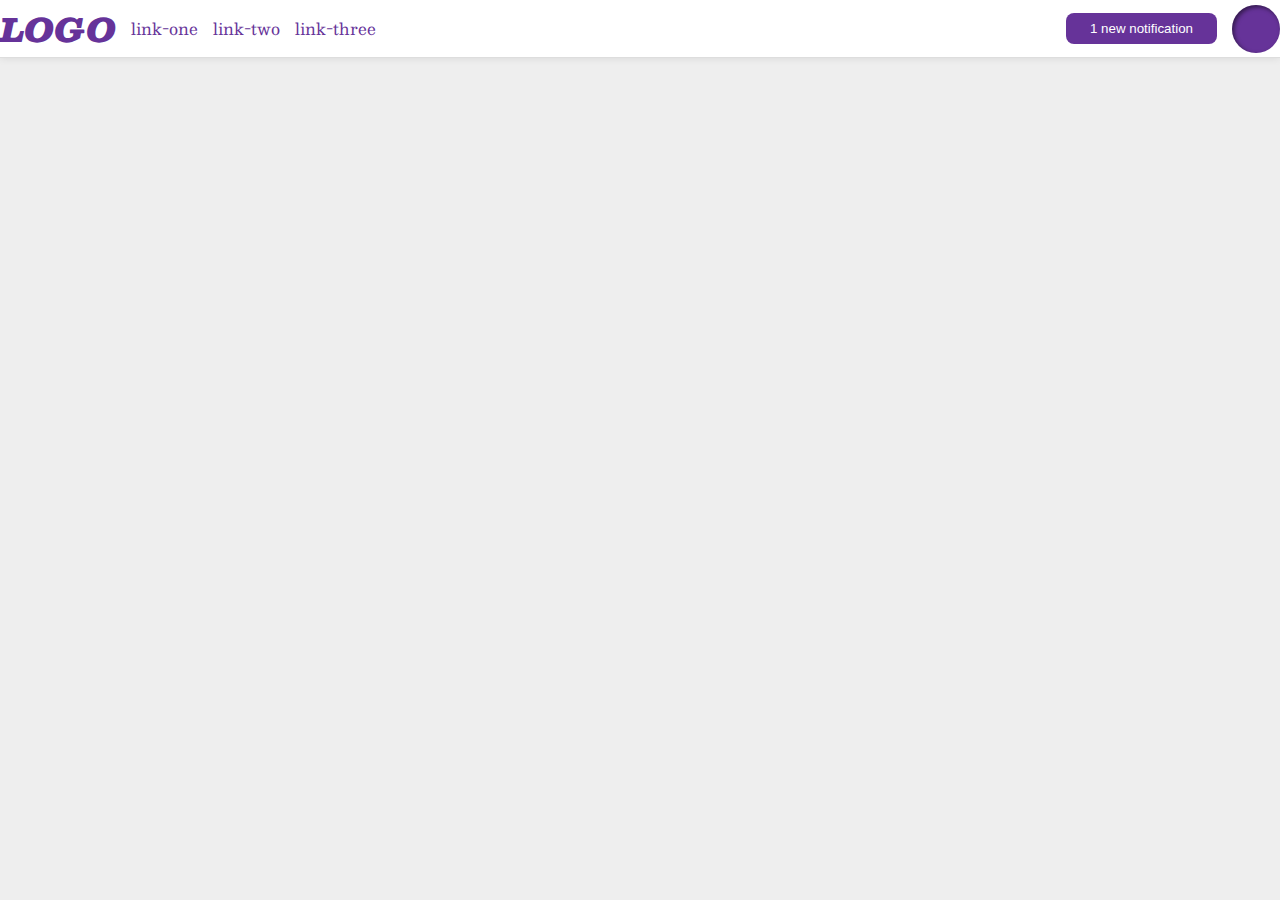
<file: flex/03-flex-header-2/index.html>
<!DOCTYPE html>
<html lang="en">
  <head>
    <meta charset="UTF-8">
    <meta http-equiv="X-UA-Compatible" content="IE=edge">
    <meta name="viewport" content="width=device-width, initial-scale=1.0">
    <title>Flex Header 2</title>
    <link rel="stylesheet" href="style.css">
  </head>
  <body>
    <!-- Seperate left and right items via left/right nesting     -->
          <div class="header">
            <div class="left">
              <div class="logo">
                LOGO
              </div>
              <ul class="links">
                <li><a href="https://google.com">link-one</a></li>
                <li><a href="https://google.com">link-two</a></li>
                <li><a href="https://google.com">link-three</a></li> 
              
              </ul>
            </div>
            <div class="right">
              <button class="notifications">
                1 new notification
              </button>
              <div class="profile-image"></div>
            </div>
          </div>
      </body>
    
</html>
</file>
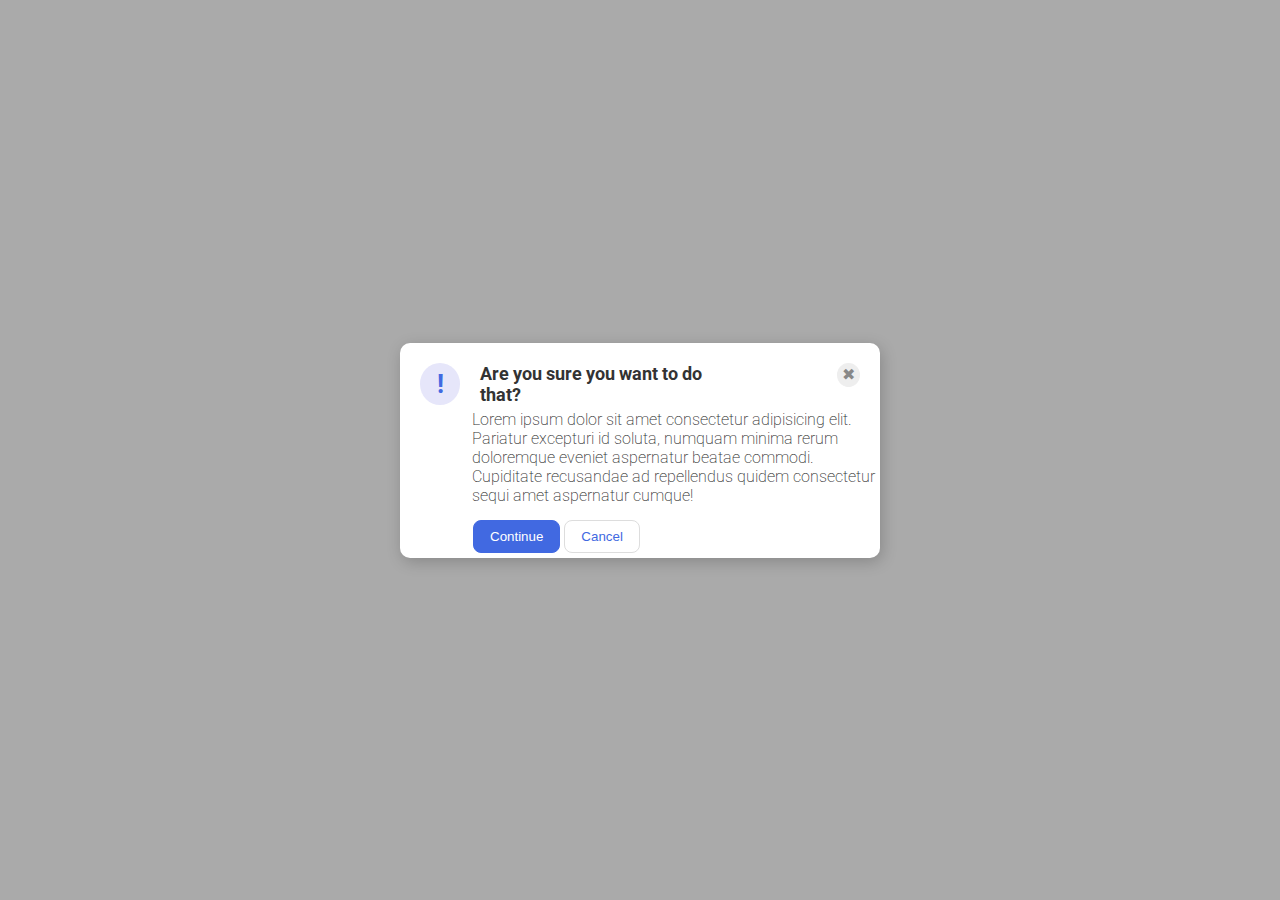
<file: flex/05-flex-modal/index.html>
<!DOCTYPE html>
<html lang="en">
  <head>
    <meta charset="UTF-8">
    <meta http-equiv="X-UA-Compatible" content="IE=edge">
    <meta name="viewport" content="width=device-width, initial-scale=1.0">
    <link rel="stylesheet" href="style.css">
    <title>Modal</title>
  </head>
  <body>
    <div class="modal">
      <div class="top">
        <div class="icon">!</div>
        <div class="header">Are you sure you want to do that?</div>
        <button class="close-button">✖</button>
      </div>  
      <div class="text">Lorem ipsum dolor sit amet consectetur adipisicing elit. Pariatur excepturi id soluta, numquam minima rerum doloremque eveniet aspernatur beatae commodi. Cupiditate recusandae ad repellendus quidem consectetur sequi amet aspernatur cumque!</div>
      <button class="continue">Continue</button>
      <button class="cancel">Cancel</button>
    </div>
  </body>
</html>
</file>
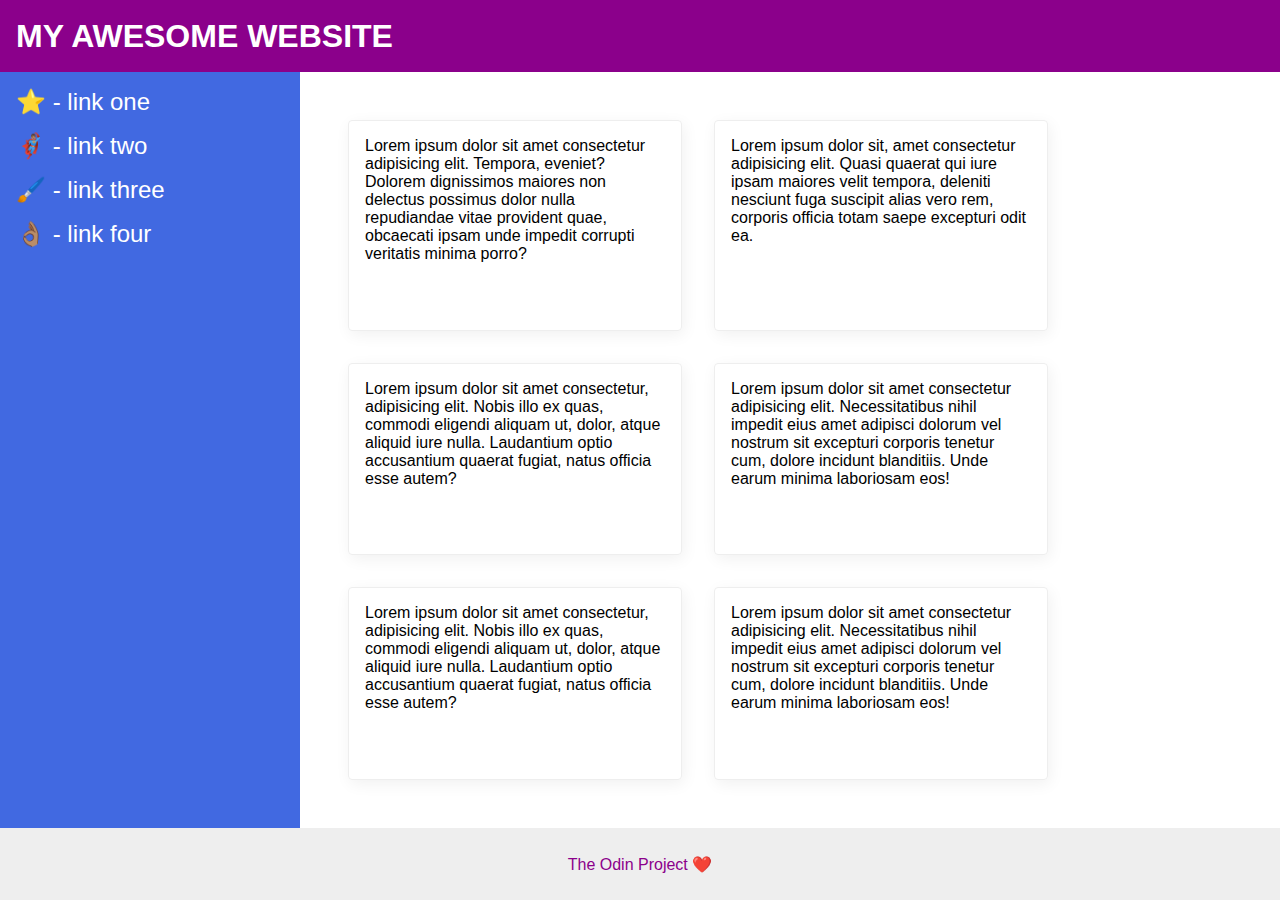
<file: flex/07-flex-layout-2/index.html>
<!DOCTYPE html>
<html lang="en">
  <head>
    <meta charset="UTF-8">
    <meta http-equiv="X-UA-Compatible" content="IE=edge">
    <meta name="viewport" content="width=device-width, initial-scale=1.0">
    <title>The Holy Grail</title>
    <link rel="stylesheet" href="style.css">
  </head>
  <body>
   
    <div class="header">
      MY AWESOME WEBSITE
    </div>
    <div class="body-wrapper">
    
    <div class="sidebar">
      <ul>
        <li><a href="#">⭐ - link one</a></li>
        <li><a href="#">🦸🏽‍♂️ - link two</a></li>
        <li><a href="#">🖌️ - link three</a></li>
        <li><a href="#">👌🏽 - link four</a></li>
      </ul>
    </div>
    <div class="content">
    <div class="card">Lorem ipsum dolor sit amet consectetur adipisicing elit. Tempora, eveniet? Dolorem dignissimos maiores non delectus possimus dolor nulla repudiandae vitae provident quae, obcaecati ipsam unde impedit corrupti veritatis minima porro?</div>
    <div class="card">Lorem ipsum dolor sit, amet consectetur adipisicing elit. Quasi quaerat qui iure ipsam maiores velit tempora, deleniti nesciunt fuga suscipit alias vero rem, corporis officia totam saepe excepturi odit ea.</div>
    <div class="card">Lorem ipsum dolor sit amet consectetur, adipisicing elit. Nobis illo ex quas, commodi eligendi aliquam ut, dolor, atque aliquid iure nulla. Laudantium optio accusantium quaerat fugiat, natus officia esse autem?</div>
    <div class="card">Lorem ipsum dolor sit amet consectetur adipisicing elit. Necessitatibus nihil impedit eius amet adipisci dolorum vel nostrum sit excepturi corporis tenetur cum, dolore incidunt blanditiis. Unde earum minima laboriosam eos!</div>
    <div class="card">Lorem ipsum dolor sit amet consectetur, adipisicing elit. Nobis illo ex quas, commodi eligendi aliquam ut, dolor, atque aliquid iure nulla. Laudantium optio accusantium quaerat fugiat, natus officia esse autem?</div>
    <div class="card">Lorem ipsum dolor sit amet consectetur adipisicing elit. Necessitatibus nihil impedit eius amet adipisci dolorum vel nostrum sit excepturi corporis tenetur cum, dolore incidunt blanditiis. Unde earum minima laboriosam eos!</div>
      </div>
    </div>
    <div class="footer">
      The Odin Project ❤️
    </div>

  </body>
</html>
</file>
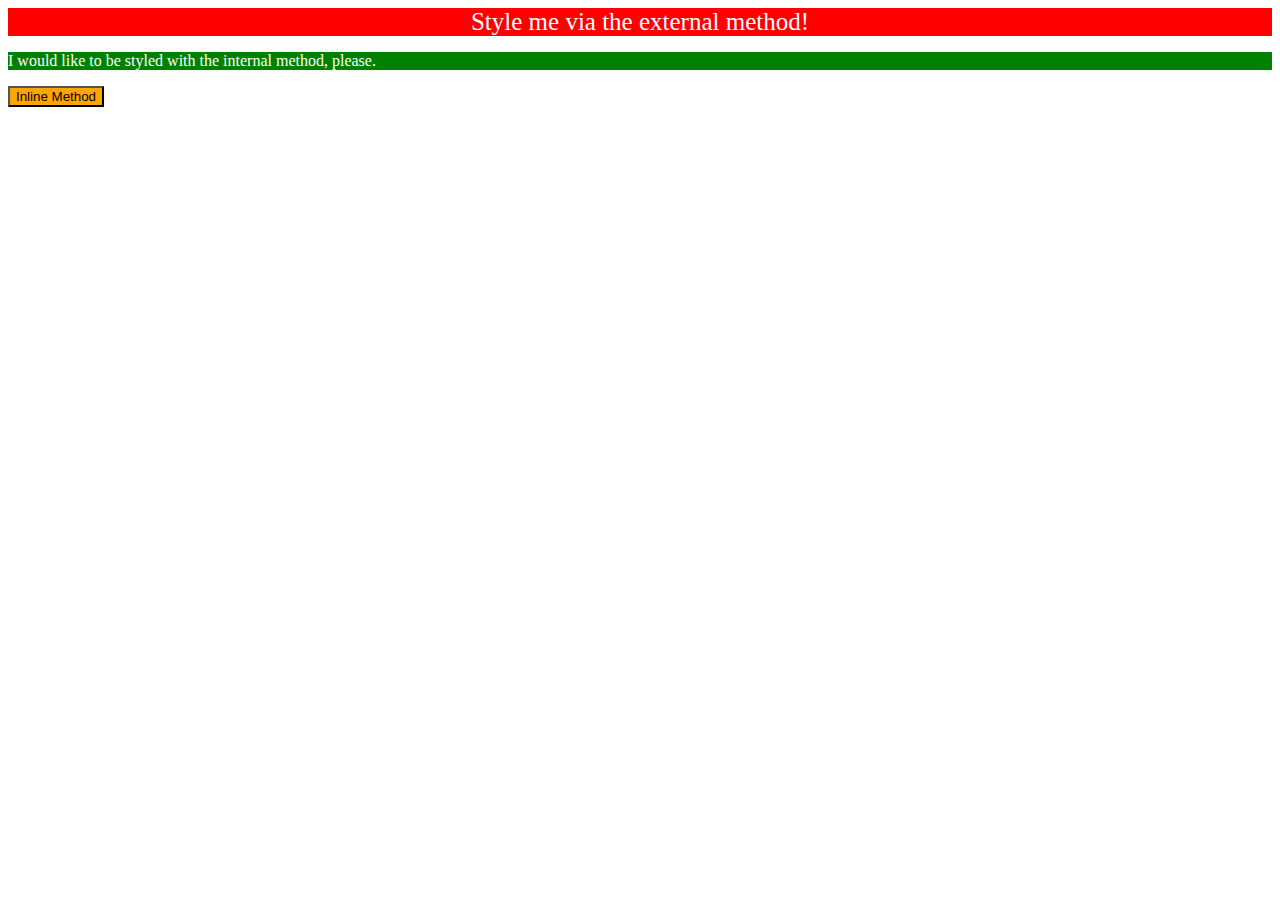
<file: foundations/01-css-methods/index.html>
<!DOCTYPE html>
<html lang="en">
  <head>
    <meta charset="UTF-8">
    <meta http-equiv="X-UA-Compatible" content="IE=edge">
    <meta name="viewport" content="width=device-width, initial-scale=1.0">
    <title>Methods for Adding CSS</title>
    <link  rel="stylesheet" href="style.css"/>
    <style>p{
      background: green;
      text-align: left;
      color: white; 
    }
      </style>
  </head>
  <body>
    <div>Style me via the external method!</div>
    <p>I would like to be styled with the internal method, please.</p>
    

    
    <button>Inline Method</button>
    <style> button{
    background: orange;
    }</style>
  </body>
</html>
</file>
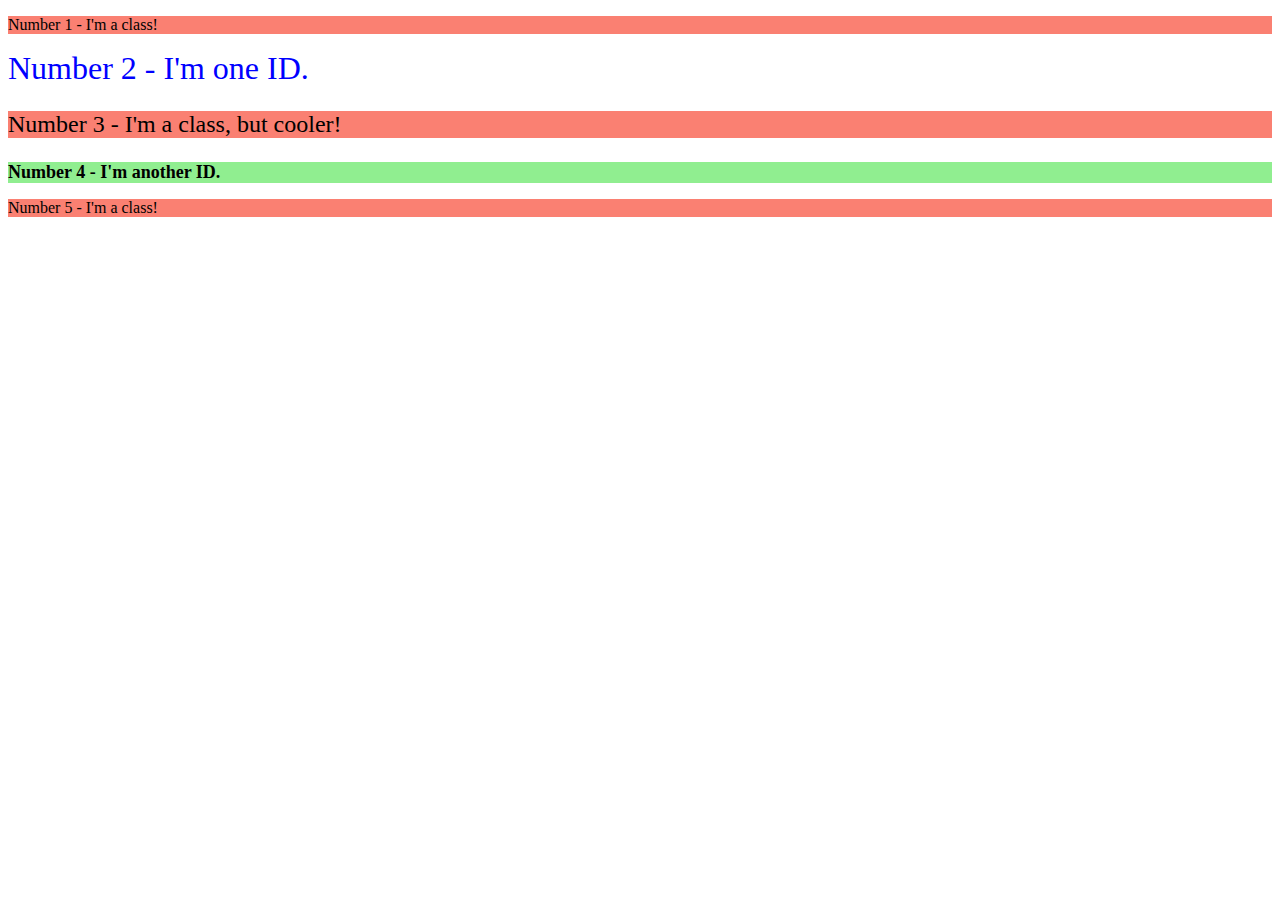
<file: foundations/02-class-id-selectors/index.html>
<!DOCTYPE html>
<html lang="en">
  <head>
    <meta charset="UTF-8">
    <meta http-equiv="X-UA-Compatible" content="IE=edge">
    <meta name="viewport" content="width=device-width, initial-scale=1.0">
    <title>Class and ID Selectors</title>
    <link rel="stylesheet" href="style.css">
  </head>
  <body>
    <div class="container"></div>
      <p class="one">Number 1 - I'm a class!</p>
      <div id="two">Number 2 - I'm one ID.</div>
      <p class="three">Number 3 - I'm a class, but cooler!</p>
      <div id="four">Number 4 - I'm another ID.</div>
      <p class="five">Number 5 - I'm a class!</p>
  </body>
</html>
</file>
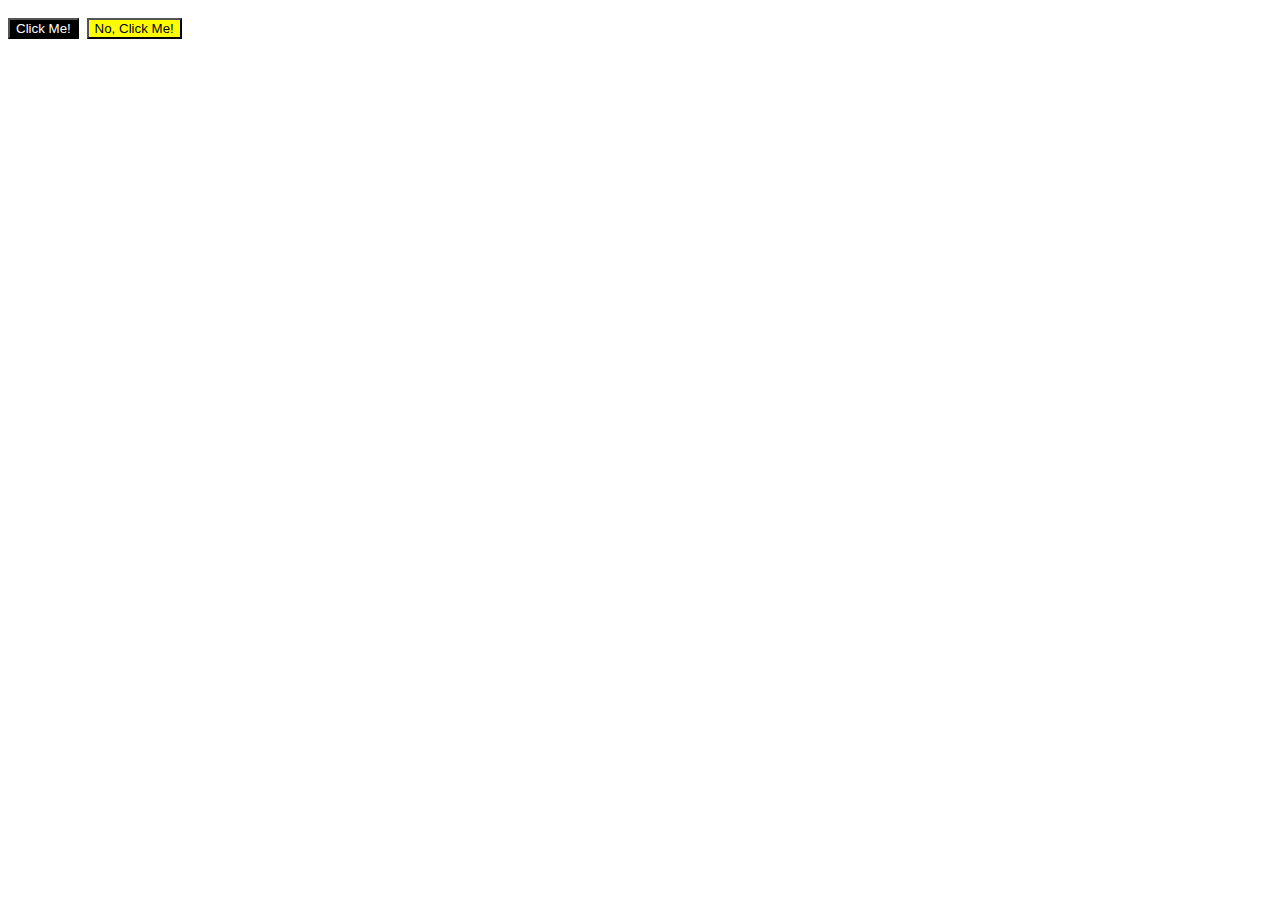
<file: foundations/03-grouping-selectors/index.html>
<!DOCTYPE html>
<html lang="en">
  <head>
    <meta charset="UTF-8">
    <meta http-equiv="X-UA-Compatible" content="IE=edge">
    <meta name="viewport" content="width=device-width, initial-scale=1.0">
    <title>Grouping Selectors</title>
    <link rel="stylesheet" href="style.css">
  </head>
  <body>
    <div id="container">
    <button class="black">Click Me!</button>
    <button class="yellow">No, Click Me!</button></div>
  </body>
</html>
</file>
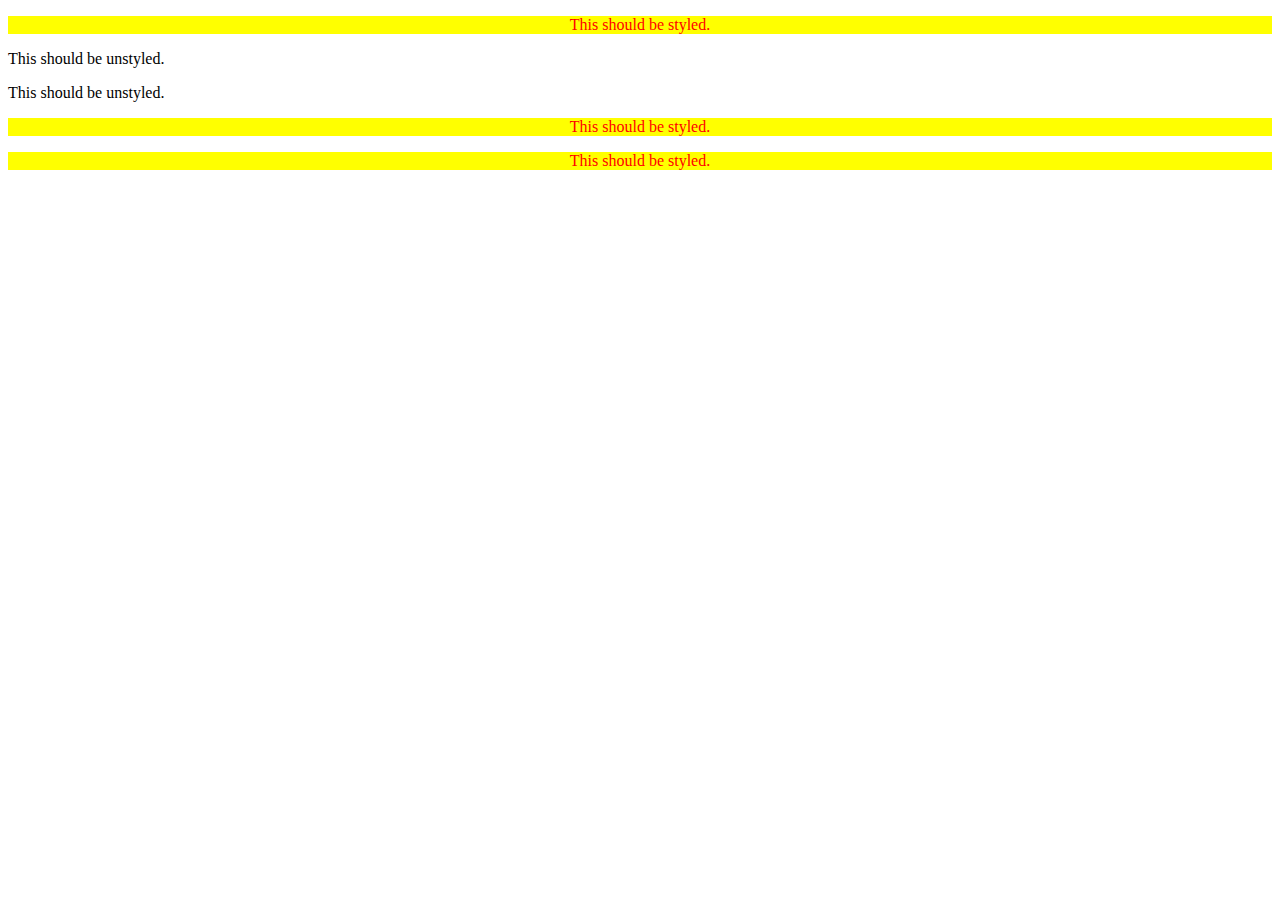
<file: foundations/05-descendant-combinator/index.html>
<!DOCTYPE html>
<html lang="en">
  <head>
    <meta charset="UTF-8">
    <meta http-equiv="X-UA-Compatible" content="IE=edge">
    <meta name="viewport" content="width=device-width, initial-scale=1.0">
    <title>Descendant Combinator</title>
    <link rel="stylesheet" href="style.css">
  </head>
  <body>
    <div class="container">
      <p class="text">This should be styled.</p>
    </div>
    <p class="text">This should be unstyled.</p>
    <p class="text">This should be unstyled.</p>
    <div class="container">
      <p class="text">This should be styled.</p></div>
    <div class="container">
        <p class="text">This should be styled.</p>
    </div>
  </body>
</html>
</file>
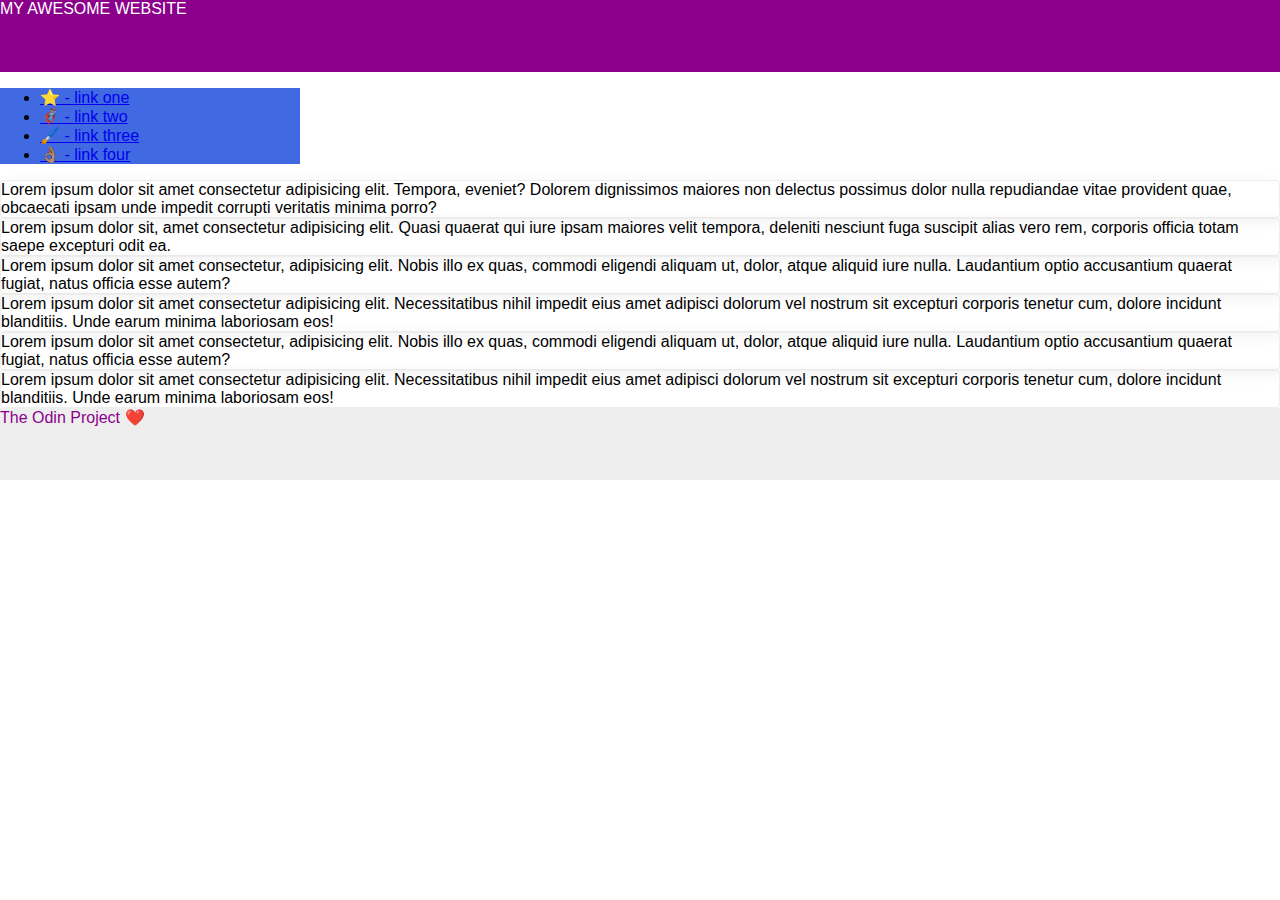
<file: flex/07-flex-layout-2/archive/index.html>
<!DOCTYPE html>
<html lang="en">
  <head>
    <meta charset="UTF-8">
    <meta http-equiv="X-UA-Compatible" content="IE=edge">
    <meta name="viewport" content="width=device-width, initial-scale=1.0">
    <title>The Holy Grail</title>
    <link rel="stylesheet" href="style.css">
  </head>
  <body>
   
    <div class="header">
      MY AWESOME WEBSITE
    </div>
    <div class="all-but-header">
    
    <div class="sidebar">
      <ul>
        <li><a href="#">⭐ - link one</a></li>
        <li><a href="#">🦸🏽‍♂️ - link two</a></li>
        <li><a href="#">🖌️ - link three</a></li>
        <li><a href="#">👌🏽 - link four</a></li>
      </ul>
    </div>

    <div class="card">Lorem ipsum dolor sit amet consectetur adipisicing elit. Tempora, eveniet? Dolorem dignissimos maiores non delectus possimus dolor nulla repudiandae vitae provident quae, obcaecati ipsam unde impedit corrupti veritatis minima porro?</div>
    <div class="card">Lorem ipsum dolor sit, amet consectetur adipisicing elit. Quasi quaerat qui iure ipsam maiores velit tempora, deleniti nesciunt fuga suscipit alias vero rem, corporis officia totam saepe excepturi odit ea.</div>
    <div class="card">Lorem ipsum dolor sit amet consectetur, adipisicing elit. Nobis illo ex quas, commodi eligendi aliquam ut, dolor, atque aliquid iure nulla. Laudantium optio accusantium quaerat fugiat, natus officia esse autem?</div>
    <div class="card">Lorem ipsum dolor sit amet consectetur adipisicing elit. Necessitatibus nihil impedit eius amet adipisci dolorum vel nostrum sit excepturi corporis tenetur cum, dolore incidunt blanditiis. Unde earum minima laboriosam eos!</div>
    <div class="card">Lorem ipsum dolor sit amet consectetur, adipisicing elit. Nobis illo ex quas, commodi eligendi aliquam ut, dolor, atque aliquid iure nulla. Laudantium optio accusantium quaerat fugiat, natus officia esse autem?</div>
    <div class="card">Lorem ipsum dolor sit amet consectetur adipisicing elit. Necessitatibus nihil impedit eius amet adipisci dolorum vel nostrum sit excepturi corporis tenetur cum, dolore incidunt blanditiis. Unde earum minima laboriosam eos!</div>
    
    <div class="footer">
      The Odin Project ❤️
    </div>
  </div>
  </body>
</html>
</file>
<file: flex/03-flex-header-2/style.css>
/* this is some magical font-importing.  
you'll learn about it later. */
@import url('https://fonts.googleapis.com/css2?family=Besley:ital,wght@0,400;1,900&display=swap');

/* this is some magical font-importing.  
you'll learn about it later. */
@import url('https://fonts.googleapis.com/css2?family=Besley:ital,wght@0,400;1,900&display=swap');

body {
  margin: 0;
  background: #eee;
  font-family: Besley, serif;
}

.header {
  background: white;
  border-bottom: 1px solid #ddd;
  box-shadow: 0 0 8px rgba(0,0,0,.1);
  display: flex;
  justify-content: space-between;
}


.left{
  display: flex;
  align-items: center;
  /* padding-left: 8px;
  this script is unecessary. addressed in .header
  .left and .right can be combined */
  
}

.logo {
  color: rebeccapurple;
  font-size: 32px;
  font-weight: 900;
  font-style: italic;
}
ul {
  list-style-type: none;
  display: flex;
  gap: 15px;
  margin: 0;
  padding: 15px;
}
a {
  /* this removes the line under our links */
  text-decoration: none;
  color: rebeccapurple;
}


.right{
  display: flex;
  align-items: center;
  gap: 15px;
  /* padding-right: 8px;
    this script is unecessary. addressed in .header
    .left and .right can be combined */
  
}

button {
/* Notification button*/
  border: none;
  border-radius: 8px;
  background: rebeccapurple;
  color: white;
  padding: 8px 24px;
  
  
}
.profile-image {
  background: rebeccapurple;
  box-shadow: inset 2px 2px 4px     rgba(0,0,0,.5);
  border-radius: 50%;
  width: 48px;
  height: 48px;
}
</file>
<file: flex/05-flex-modal/style.css>
@import url('https://fonts.googleapis.com/css2?family=Roboto:wght@400;700&display=swap');

html, body {
  height: 100%;
}

body {
  font-family: Roboto, sans-serif;
  margin: 0;
  background: #aaa;
  color: #333;
  /* I'll give you this one for free lol */
  display: flex;
  align-items: center;
  justify-content: center;
}

.modal {
  background: white;
  width: 480px;
  border-radius: 10px;
  box-shadow: 2px 4px 16px rgba(0,0,0,.2);
  text-align: left;
  text-wrap: wrap;
}

.icon {
  color: royalblue;
  font-size: 26px;
  font-weight: 700;
  background: lavender;
  width: 42px;
  height: 42px;
  border-radius: 50%;
  display: flex;
  align-items: center;
  justify-content: center;
}

.close-button {
  background: #eee;
  border-radius: 50%;
  color: #888;
  font-weight: 400;
  font-size: 16px;
  height: 24px;
  width: 24px;
  display: flex;
  align-items: center;
  justify-content: center;
  border: 1px solid #eee;
  padding: 0;
}

button {
  cursor: pointer;
  padding: 8px 16px;
  border-radius: 8px;
  
}

button.continue {
  background: royalblue;
  border: 1px solid royalblue;
  color: white;
}


button.cancel {
  background: white;
  border: 1px solid #ddd;
  color: royalblue;
}
/*My additions:  */

.top{
  display: flex;
  justify-content: left;
  align-items: top;
  margin:20px;

 
  
}

.header{
  font-weight: bold;
  font-size: large;
  margin-left: 20px;
  margin-right: 100px;
 
}
.text{
  text-align:left;
  flex-shrink: inherit;
  font-weight: 200;
  font-size:medium;
  margin-left: 67px;
  padding:5px;
  margin-bottom: 10px;
  margin-top: -20px;
  
}
.continue{
  margin-bottom: 5px;
  margin-left: 73px;
}
</file>
<file: flex/07-flex-layout-2/style.css>
body {
  font-family: -apple-system, BlinkMacSystemFont, 'Segoe UI', Roboto, Oxygen, Ubuntu, Cantarell, 'Open Sans', 'Helvetica Neue', sans-serif;
  display:flex;
  flex-direction:column;
  margin: 0;
  min-height: 100vh;
  
  
}

.header {
  display:flex;
  height: 72px;
  background: darkmagenta;
  color: white;
  font-size: 32px;
  font-weight: 900;
  align-items: center;
  padding-left:16px;
}
.body-wrapper{
  display:flex;
  flex:1;
  /* assigns flex box to everything except header/footer   */
}



.footer {
  display:flex;
  justify-content: center;
  align-items: center;
  height: 72px;
  background: #eee;
  color: darkmagenta;
}

.sidebar {
  min-width: 300px;
  /* MUST be set to min-width to avoid shrinkage. */
  background: royalblue;
  box-sizing: border-box;
  display:flex;
  flex-direction:column;
  padding:16px;
  text-align: left;  
  
  
}
ul{
  list-style: none;
  /* removes bullets */
  margin: 0;
  padding:0;
  /* brings ul cluster to the edge */
  display:flex;
  flex-direction: column;
  gap: 16px;
  /* These three space out links */
}
a{
  text-decoration: none;
  /* removes underline */
  font-size: 24px;
  color:white;
  

  
}
.card {
  border: 1px solid #eee;
  box-shadow: 2px 4px 16px rgba(0,0,0,.06);
  border-radius: 4px;
  width: 300px;
  padding: 16px;
  
 
}
.content{
  display:flex;
  gap:32px;
  flex-wrap:wrap;
  /* determines if text is single or multi-lined */
  margin: 48px;

}
/* ### Self Check
- The header text is size 32px and weight 900.
DONE
- The header text is vertically centered and 16px from the edge of the screen.
DONE
- The footer is pushed to the bottom of the screen 
(the footer may go _below_ the bottom of the screen if the content of the 'cards'
 section overflows and/or if your screen is shorter).
 DONE
- The footer text is centered horizontally and vertically.
DONE
- The sidebar and cards take up all available space above the footer.
DONE
- The sidebar is 300px wide (and it doesn't shrink).
DONE
- The sidebar links are size 24px, are white, and do not have the underline text decoration.
DONE
- The sidebar has 16px padding.
DONE
- There is 32px padding around the 'cards' section.
DONE
- The cards are arranged horizontally, but wrap to multiple lines when they run out of room on the page.

 DONE
  */
</file>
<file: foundations/01-css-methods/style.css>
div{
    background: red;
    text-align: center;
    font-size: 25px;
    color: white;

}
</file>
<file: foundations/02-class-id-selectors/style.css>
.container{
    background: white;
}
.one, .three, .five{
    background: salmon;
}
#two{
    color: blue;
    font-size: xx-large;
}
.three{
   font-size:x-large
}
#four{
    background: lightgreen;
    font-weight: bold;
    font-size: large
}

.five{

}
</file>
<file: foundations/03-grouping-selectors/style.css>
/* **The first element**: a black background, white text color, and a bold font weight
* **The second element**: a yellow background
* **Both elements**: a font size of 28px and a list of fonts containing `Helvetica` and `Times New Roman`, with `sans-serif` as a fallback 
 */

 #container{
/*  Font size
    font-type */
    font-family: Arial, Helvetica, sans-serif;
    font-size: 28px;
 }
 #container .black{
/*  white text
    black background
    border? */
    background: black;
    color: white;
 }
#container .yellow{
/*  black text
    yellow background
    border? */
    background: yellow;
    color: black;
}
</file>
<file: foundations/05-descendant-combinator/style.css>
.container{
    background: yellow;
    color: red;
    text-align: center;
}
</file>
<file: flex/07-flex-layout-2/archive/style.css>
body {
  font-family: -apple-system, BlinkMacSystemFont, 'Segoe UI', Roboto, Oxygen, Ubuntu, Cantarell, 'Open Sans', 'Helvetica Neue', sans-serif;
  margin: 0;
  min-height: 100vh;
}

.header {
  height: 72px;
  background: darkmagenta;
  color: white;
}

.footer {
  height: 72px;
  background: #eee;
  color: darkmagenta;
}

.sidebar {
  width: 300px;
  background: royalblue;
  box-sizing: border-box;
}

.card {
  border: 1px solid #eee;
  box-shadow: 2px 4px 16px rgba(0,0,0,.06);
  border-radius: 4px;
}
</file>
